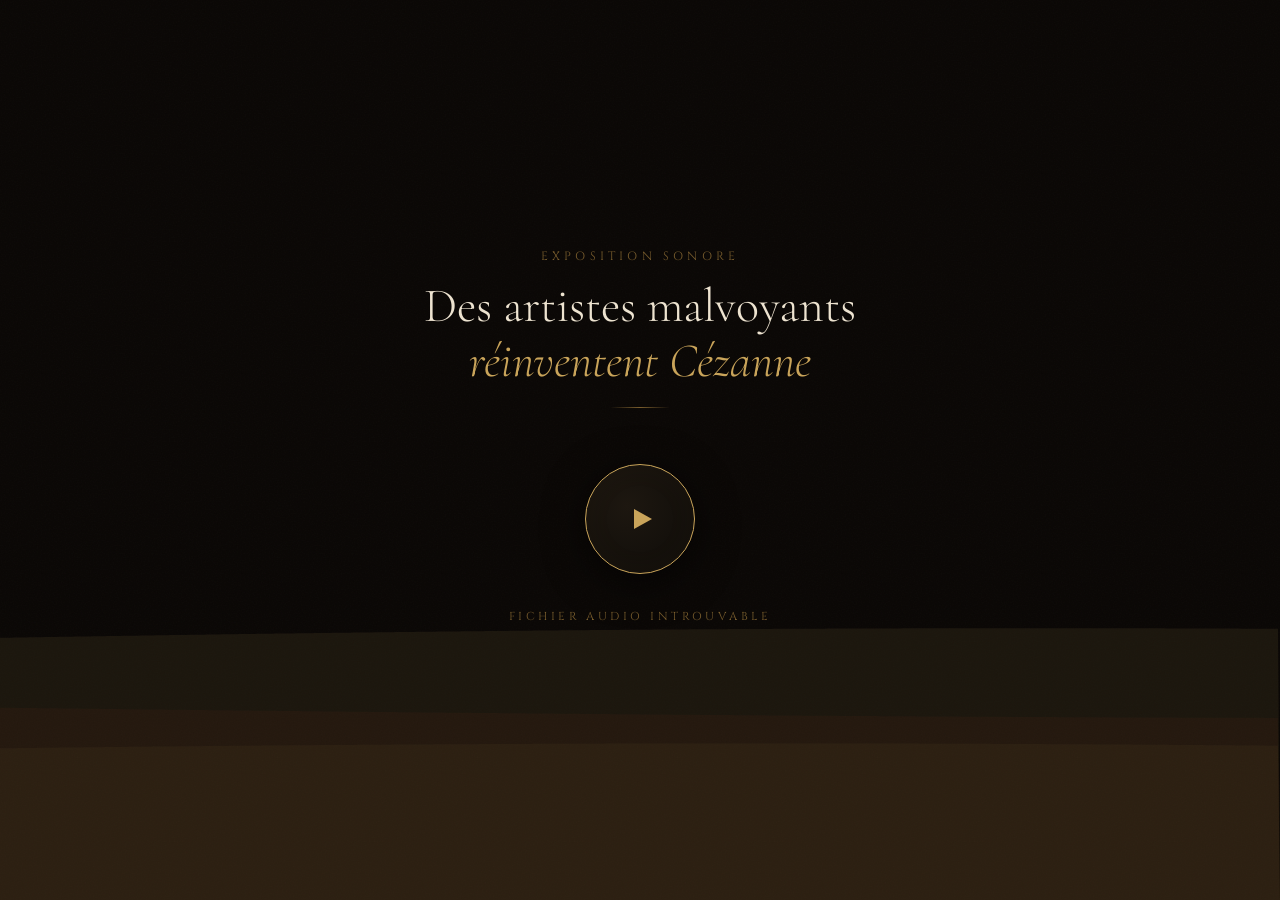
<file: artistes.html>
<!DOCTYPE html>
<html lang="fr">
<head>
  <meta charset="UTF-8" />
  <meta name="viewport" content="width=device-width, initial-scale=1.0" />
  <title>Des artistes malvoyants réinventent Cézanne</title>
  <style>
    @import url('https://fonts.googleapis.com/css2?family=Cormorant+Garamond:ital,wght@0,300;0,400;1,300;1,400&family=Cinzel:wght@400;600&display=swap');

    :root {
      --bg:        #0a0705;
      --surface:   #110e0b;
      --gold:      #c9a45a;
      --gold-dim:  #7a5e2e;
      --cream:     #ede3d0;
      --rust:      #8b3a1e;
      --wave1:     rgba(201,164,90,0.18);
      --wave2:     rgba(139,58,30,0.14);
      --wave3:     rgba(201,164,90,0.08);
    }

    *, *::before, *::after { box-sizing: border-box; margin: 0; padding: 0; }

    html, body {
      width: 100%; height: 100%;
      background: var(--bg);
      color: var(--cream);
      font-family: 'Cormorant Garamond', Georgia, serif;
      overflow: hidden;
    }

    /* ── Canvas vagues ── */
    #waveCanvas {
      position: fixed;
      inset: 0;
      width: 100%;
      height: 100%;
      pointer-events: none;
      z-index: 0;
    }

    /* ── Grain texture ── */
    body::after {
      content: '';
      position: fixed;
      inset: 0;
      background-image: url("data:image/svg+xml,%3Csvg viewBox='0 0 200 200' xmlns='http://www.w3.org/2000/svg'%3E%3Cfilter id='n'%3E%3CfeTurbulence type='fractalNoise' baseFrequency='0.75' numOctaves='4' stitchTiles='stitch'/%3E%3C/filter%3E%3Crect width='100%25' height='100%25' filter='url(%23n)' opacity='0.04'/%3E%3C/svg%3E");
      background-size: 200px 200px;
      pointer-events: none;
      z-index: 1;
      opacity: 0.6;
    }

    /* ── Conteneur central ── */
    .scene {
      position: relative;
      z-index: 2;
      display: flex;
      flex-direction: column;
      align-items: center;
      justify-content: center;
      height: 100vh;
      gap: 0;
      padding: 2rem;
    }

    /* ── Titre ── */
    .title-block {
      text-align: center;
      margin-bottom: 3.5rem;
      opacity: 0;
      transform: translateY(-18px);
      animation: fadeUp 1.2s cubic-bezier(.22,1,.36,1) 0.3s forwards;
    }

    .surtitle {
      font-family: 'Cinzel', serif;
      font-size: clamp(0.55rem, 1.1vw, 0.75rem);
      letter-spacing: 0.35em;
      text-transform: uppercase;
      color: var(--gold-dim);
      margin-bottom: 0.9rem;
    }

    h1 {
      font-family: 'Cormorant Garamond', serif;
      font-weight: 300;
      font-size: clamp(1.5rem, 4vw, 3rem);
      line-height: 1.15;
      color: var(--cream);
      max-width: 640px;
    }

    h1 em {
      font-style: italic;
      color: var(--gold);
    }

    .separator {
      width: 60px;
      height: 1px;
      background: linear-gradient(to right, transparent, var(--gold-dim), transparent);
      margin: 1.1rem auto 0;
    }

    /* ── Bouton Play ── */
    .play-wrapper {
      position: relative;
      display: flex;
      align-items: center;
      justify-content: center;
      opacity: 0;
      animation: fadeUp 1.2s cubic-bezier(.22,1,.36,1) 0.7s forwards;
    }

    /* Cercles pulsants autour du bouton */
    .pulse-ring {
      position: absolute;
      border-radius: 50%;
      border: 1px solid var(--gold-dim);
      animation: ringPulse 2.8s ease-out infinite;
      pointer-events: none;
      opacity: 0;
    }
    .pulse-ring:nth-child(1) { width: 160px; height: 160px; animation-delay: 0s; }
    .pulse-ring:nth-child(2) { width: 200px; height: 200px; animation-delay: 0.7s; }
    .pulse-ring:nth-child(3) { width: 245px; height: 245px; animation-delay: 1.4s; }

    .play-btn {
      position: relative;
      width: 110px;
      height: 110px;
      border-radius: 50%;
      border: 1.5px solid var(--gold);
      background: radial-gradient(circle at 38% 38%, #1d1710 0%, #0d0b08 100%);
      cursor: pointer;
      transition: transform 0.25s cubic-bezier(.22,1,.36,1),
                  box-shadow 0.25s ease,
                  border-color 0.25s ease;
      box-shadow:
        0 0 0 0 rgba(201,164,90,0),
        inset 0 0 30px rgba(201,164,90,0.04),
        0 8px 40px rgba(0,0,0,0.6);
      display: flex;
      align-items: center;
      justify-content: center;
    }

    .play-btn:hover {
      transform: scale(1.06);
      border-color: var(--gold);
      box-shadow:
        0 0 28px rgba(201,164,90,0.22),
        inset 0 0 40px rgba(201,164,90,0.08),
        0 12px 50px rgba(0,0,0,0.7);
    }

    .play-btn:active { transform: scale(0.97); }

    /* Icône SVG play / pause */
    .icon-play, .icon-pause {
      transition: opacity 0.2s ease, transform 0.2s ease;
    }
    .icon-pause { display: none; }

    .play-btn.playing .icon-play  { display: none; }
    .play-btn.playing .icon-pause { display: block; }

    /* Anneau doré animé quand lecture */
    .play-btn.playing {
      animation: spinGlow 6s linear infinite;
    }

    /* ── Label état ── */
    .status-label {
      margin-top: 2.2rem;
      font-size: 0.72rem;
      letter-spacing: 0.3em;
      text-transform: uppercase;
      color: var(--gold-dim);
      opacity: 0;
      transition: opacity 0.4s ease;
      font-family: 'Cinzel', serif;
    }
    .status-label.visible { opacity: 1; }

    /* ── Barre de progression ── */
    .progress-track {
      margin-top: 1.6rem;
      width: clamp(260px, 40vw, 460px);
      height: 2px;
      background: rgba(201,164,90,0.12);
      border-radius: 2px;
      overflow: hidden;
      opacity: 0;
      transition: opacity 0.5s ease;
    }
    .progress-track.visible { opacity: 1; }

    .progress-fill {
      height: 100%;
      width: 0%;
      background: linear-gradient(to right, var(--gold-dim), var(--gold));
      border-radius: 2px;
      transition: width 0.4s linear;
    }

    /* ── Keyframes ── */
    @keyframes fadeUp {
      to { opacity: 1; transform: translateY(0); }
    }

    @keyframes ringPulse {
      0%   { transform: scale(0.85); opacity: 0.6; }
      70%  { opacity: 0.15; }
      100% { transform: scale(1.35); opacity: 0; }
    }

    @keyframes spinGlow {
      0%   { box-shadow: 0 0 32px rgba(201,164,90,0.3),  inset 0 0 40px rgba(201,164,90,0.07), 0 8px 40px rgba(0,0,0,0.6); }
      50%  { box-shadow: 0 0 52px rgba(201,164,90,0.45), inset 0 0 60px rgba(201,164,90,0.12), 0 12px 50px rgba(0,0,0,0.7); }
      100% { box-shadow: 0 0 32px rgba(201,164,90,0.3),  inset 0 0 40px rgba(201,164,90,0.07), 0 8px 40px rgba(0,0,0,0.6); }
    }
  </style>
</head>
<body>

<canvas id="waveCanvas"></canvas>

<div class="scene">

  <div class="title-block">
    <p class="surtitle">Exposition sonore</p>
    <h1>Des artistes malvoyants<br><em>réinventent Cézanne</em></h1>
    <div class="separator"></div>
  </div>

  <div class="play-wrapper">
    <div class="pulse-ring"></div>
    <div class="pulse-ring"></div>
    <div class="pulse-ring"></div>

    <button class="play-btn" id="playBtn" aria-label="Lecture / Pause">
      <!-- Icône Play -->
      <svg class="icon-play" width="34" height="34" viewBox="0 0 34 34" fill="none">
        <polygon points="11,7 29,17 11,27" fill="#c9a45a"/>
      </svg>
      <!-- Icône Pause -->
      <svg class="icon-pause" width="34" height="34" viewBox="0 0 34 34" fill="none">
        <rect x="9"  y="7" width="5" height="20" rx="1.5" fill="#c9a45a"/>
        <rect x="20" y="7" width="5" height="20" rx="1.5" fill="#c9a45a"/>
      </svg>
    </button>
  </div>

  <p class="status-label" id="statusLabel">Chargement…</p>
  <div class="progress-track" id="progressTrack">
    <div class="progress-fill" id="progressFill"></div>
  </div>

</div>

<!-- Audio -->
<audio id="audioEl" src="Des_artistes_malvoyants_réinventent_Cézanne.m4a" preload="auto"></audio>

<script>
/* ═══════════════════════════════════════════
   WAVES — canvas audio-réactif (ou animé)
═══════════════════════════════════════════ */
const canvas = document.getElementById('waveCanvas');
const ctx    = canvas.getContext('2d');

let W, H, t = 0;
const WAVES = [
  { amp: 0.022, freq: 0.0010, speed: 0.00018, color: 'rgba(201,164,90,0.09)', yBase: 0.72 },
  { amp: 0.018, freq: 0.0008, speed: 0.00012, color: 'rgba(139,58,30,0.07)',  yBase: 0.78 },
  { amp: 0.014, freq: 0.0012, speed: 0.00022, color: 'rgba(201,164,90,0.05)', yBase: 0.84 },
];

let audioCtx = null;

function resize() {
  W = canvas.width  = window.innerWidth;
  H = canvas.height = window.innerHeight;
}
window.addEventListener('resize', resize);
resize();

function drawWave(w) {
  const baseY = H * w.yBase;
  const amp   = H * w.amp;
  ctx.beginPath();
  ctx.moveTo(0, H);
  for (let x = 0; x <= W; x += 3) {
    const y = baseY + Math.sin(x * w.freq + t * w.speed * 1000) * amp;
    ctx.lineTo(x, y);
  }
  ctx.lineTo(W, H);
  ctx.closePath();
  ctx.fillStyle = w.color;
  ctx.fill();
}

function draw(ts) {
  t = ts;
  ctx.clearRect(0, 0, W, H);
  WAVES.forEach(w => drawWave(w));
  requestAnimationFrame(draw);
}
requestAnimationFrame(draw);

/* ═══════════════════════════════════════════
   AUDIO + UI
═══════════════════════════════════════════ */
const audio        = document.getElementById('audioEl');
const playBtn      = document.getElementById('playBtn');
const statusLabel  = document.getElementById('statusLabel');
const progressTrack= document.getElementById('progressTrack');
const progressFill = document.getElementById('progressFill');

function setupWebAudio() {
  if (audioCtx) return;
  audioCtx = new (window.AudioContext || window.webkitAudioContext)();
  const source = audioCtx.createMediaElementSource(audio);
  source.connect(audioCtx.destination);
}

function setStatus(txt) {
  statusLabel.textContent = txt;
  statusLabel.classList.add('visible');
}

// Autoplay
audio.addEventListener('canplaythrough', () => {
  setStatus('Écouter');
  progressTrack.classList.add('visible');
  audio.play().then(() => {
    setupWebAudio();
    playBtn.classList.add('playing');
    setStatus('En lecture');
  }).catch(() => {
    setStatus('Appuyer pour écouter');
  });
}, { once: true });

audio.addEventListener('error', () => setStatus('Fichier audio introuvable'));

// Bouton
playBtn.addEventListener('click', () => {
  setupWebAudio();
  if (audioCtx && audioCtx.state === 'suspended') audioCtx.resume();

  if (audio.paused) {
    audio.play();
    playBtn.classList.add('playing');
    setStatus('En lecture');
  } else {
    audio.pause();
    playBtn.classList.remove('playing');
    setStatus('En pause');
  }
});

// Progression
audio.addEventListener('timeupdate', () => {
  if (!audio.duration) return;
  progressFill.style.width = (audio.currentTime / audio.duration * 100) + '%';
});

audio.addEventListener('ended', () => {
  playBtn.classList.remove('playing');
  setStatus('Terminé');
  progressFill.style.width = '100%';
});
</script>
</body>
</html>
</file>
